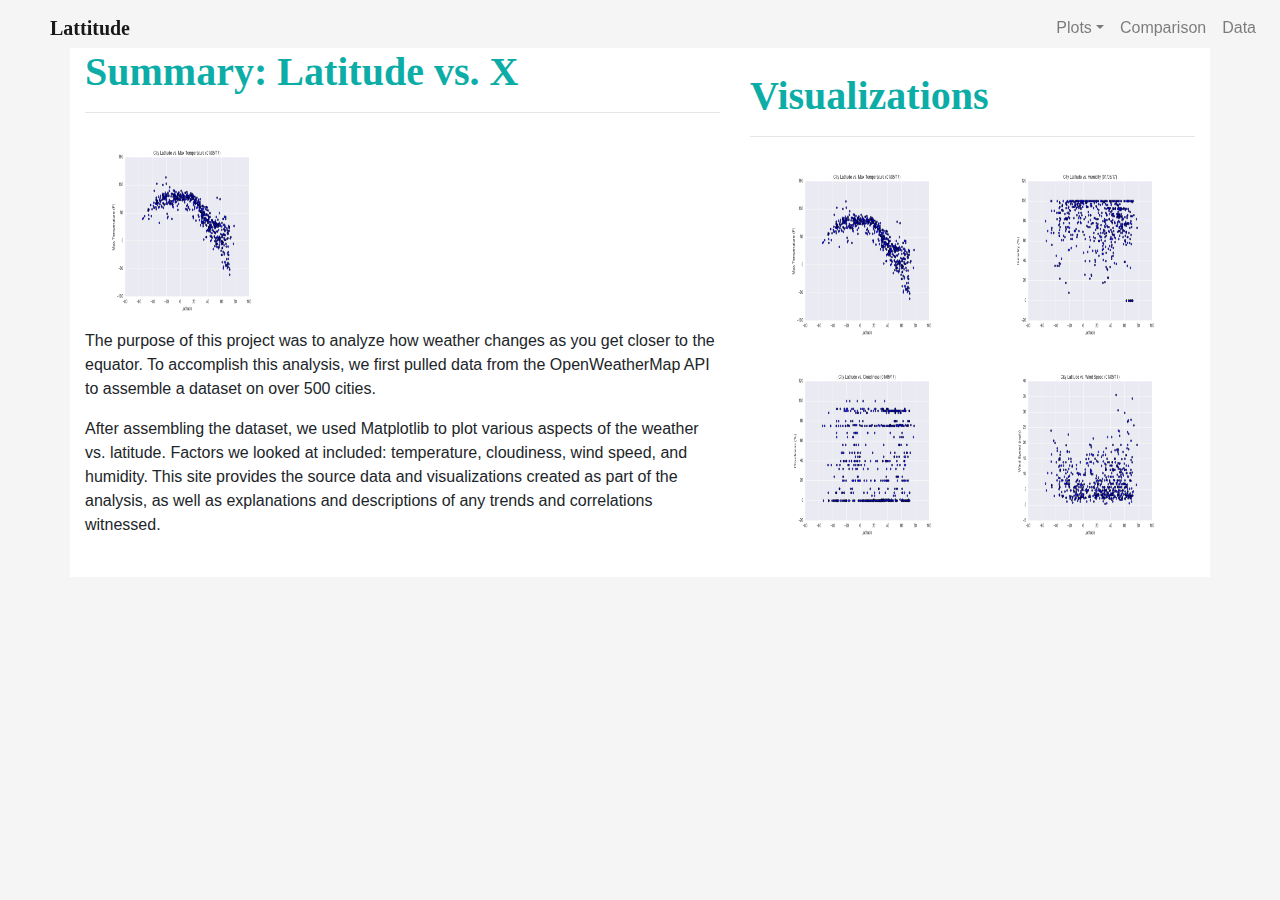
<file: index.html>
<!DOCTYPE html>
<html lang="en-us">
  <head>
​
    <meta charset="UTF-8">
    <meta name="viewport" content="width=device-width, initial-scale=1">
    <meta http-equiv="X-UA-Compatible" content="ie=edge">
​
    <title>Bootstrap Visualization Dashboard</title>
​
	<link rel="stylesheet" href="https://maxcdn.bootstrapcdn.com/bootstrap/4.0.0/css/bootstrap.min.css" integrity="sha384-Gn5384xqQ1aoWXA+058RXPxPg6fy4IWvTNh0E263XmFcJlSAwiGgFAW/dAiS6JXm" crossorigin="anonymous">
    
	<link rel="stylesheet" type="text/css" href="style.css">
​
  </head>
​
  <body>
	<div class="navigation">
	  <nav class="navbar fixed-top navbar-expand-lg navbar-light">
        <a class="navbar-brand" href="index.html">Lattitude</a>
        <button class="navbar-toggler border" type="button" data-toggle="collapse" data-target="#navbarNavDropdown" aria-controls="navbarNavDropdown" aria-expanded="false" aria-label="Toggle navigation">
          <span class="navbar-toggler-icon"></span>
        </button>

        <div class="collapse navbar-collapse" id="navbarNavDropdown">
          <ul class="navbar-nav ml-auto">
            <li class="nav-item dropdown">
              <a href="#" class="nav-link dropdown-toggle" data-toggle="dropdown" id="navbarDropdownMenuLink" role="button" aria-haspopup="true" aria-expanded="false">Plots</a>
              <div class="dropdown-menu" aria-labelledby="navbarDropdownMenuLink">
                <a class="dropdown-item" href="temp.html">Max Temperature</a>
                <a class="dropdown-item" href="humidity.html">Humidity</a>
                <a class="dropdown-item" href="cloudiness.html">Cloudiness</a>
                <a class="dropdown-item" href="wind.html">Wind Speed</a>
              </div>
            </li>
            <li class="nav-item">
			  <a class="nav-link" href="comparison.html">Comparison</a>
			</li>
            <li class="nav-item">
			  <a class="nav-link" href="data.html">Data</a>
			</li>
          </ul>
        </div>
      </nav>
	</div>
​
    <div class="container">
      <section class="row">
        <div class="col-lg-7 col-md-12">
          <div class="description-content">
            <h1 class="description-header">Summary: Latitude vs. X</h1>
            <hr>
            <img src="Resources/assets/images/Fig1.png" alt="Latitude vs. Temperature" width="200px", height="200px" class="description-image">
            <p>The purpose of this project was to analyze how weather changes as you get closer to the equator. To accomplish this analysis, we first pulled data from the OpenWeatherMap API to assemble a dataset on over 500 cities.</p>
            <p>After assembling the dataset, we used Matplotlib to plot various aspects of the weather vs. latitude. Factors we looked at included: temperature, cloudiness, wind speed, and humidity. This site provides the source data and visualizations created as part of the analysis, as well as explanations and descriptions of any trends and correlations witnessed.</p>
          </div>
        </div>
        <div class="col-lg-5 col-md-12">
​

          <section id="imageNav-area">
            <div class="imageNav-content">
              <h1 class="imageNav-header">Visualizations</h1>
              <hr />
              <div class="container">
			    <div class="row">
				  <div class="col-6">
                    <a href="temp.html">
				      <img src="Resources/assets/images/Fig1.png" alt="Latitude vs. Temperature" width="200px", height="200px", title="Latitude vs. Temperature" class="imageNav-photo">
				    </a>
				  </div>
				  <div class="col-6">
                    <a href="humidity.html">
				      <img src="Resources/assets/images/Fig2.png" alt="Latitude vs. Humidity" width="200px", height="200px", title="Latitude vs. Humidity" class="imageNav-photo">
			        </a>
                    </div>
				  <div class="col-6">
                    <a href="cloudiness.html">
				      <img src="Resources/assets/images/Fig3.png" alt="Latitude vs. Cloudiness" width="200px", height="200px", title="Latitude vs. Cloudiness", class="imageNav-photo">
				    </a>
				  </div>
				  <div class="col-6">
                    <a href="wind.html">
				      <img src="Resources/assets/images/Fig4.png" alt="Latitude vs. Wind Speed" width="200px", height="200px", title="Latitude vs. Wind Speed", class="imageNav-photo">
				    </a>
				  </div>
                </div>
			  </div>
            </div>
          </section>

​
        </div>
      </section>
    </div>


    <script src="https://code.jquery.com/jquery-3.2.1.slim.min.js" integrity="sha384-KJ3o2DKtIkvYIK3UENzmM7KCkRr/rE9/Qpg6aAZGJwFDMVNA/GpGFF93hXpG5KkN" crossorigin="anonymous"></script>
    <script src="https://cdnjs.cloudflare.com/ajax/libs/popper.js/1.12.9/umd/popper.min.js" integrity="sha384-ApNbgh9B+Y1QKtv3Rn7W3mgPxhU9K/ScQsAP7hUibX39j7fakFPskvXusvfa0b4Q" crossorigin="anonymous"></script>
    <script src="https://maxcdn.bootstrapcdn.com/bootstrap/4.0.0/js/bootstrap.min.js" integrity="sha384-JZR6Spejh4U02d8jOt6vLEHfe/JQGiRRSQQxSfFWpi1MquVdAyjUar5+76PVCmYl" crossorigin="anonymous"></script>
  </body>
​
</html>
</file>
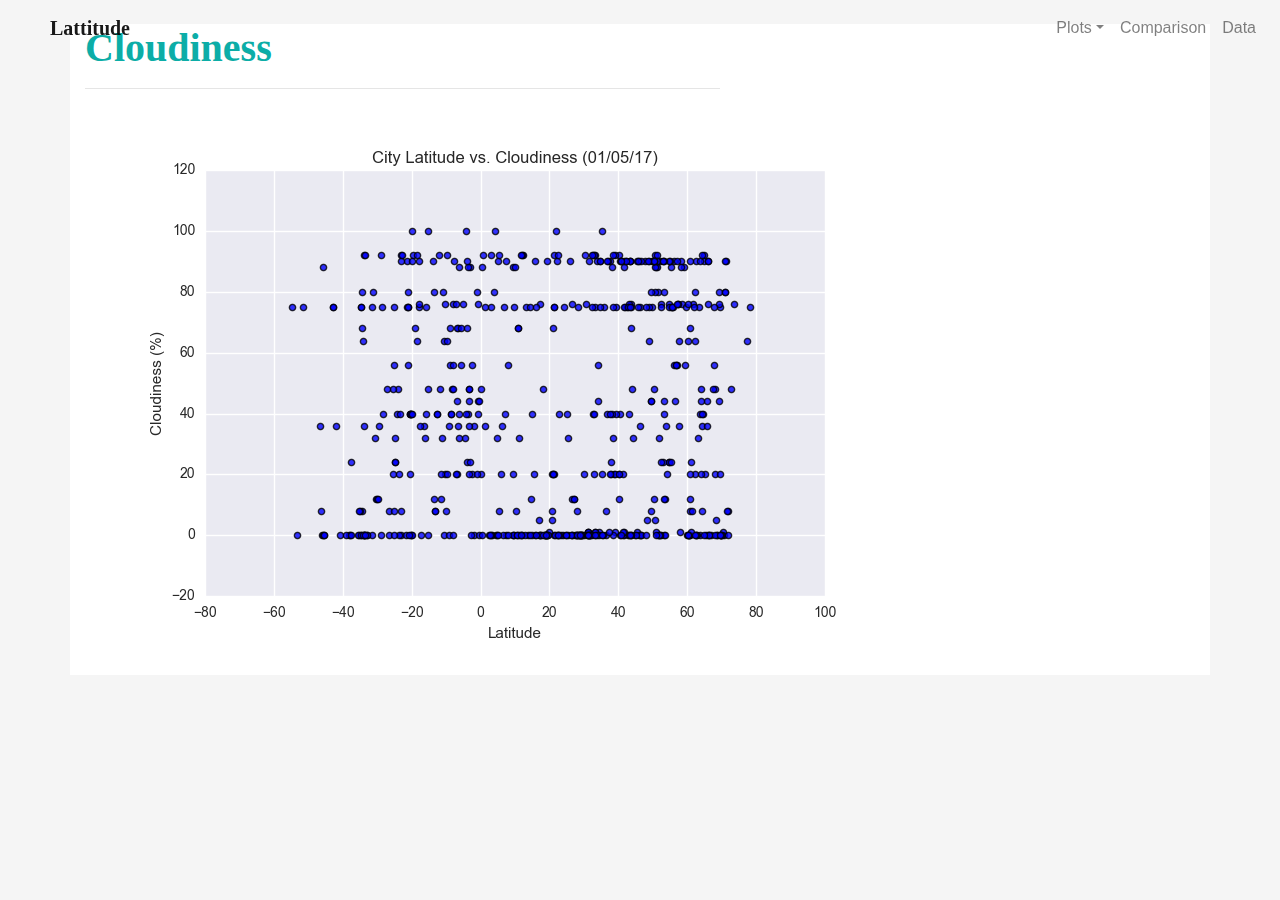
<file: cloudiness.html>
<!DOCTYPE html>
<html lang="en-us">
  <head>
​
    <meta charset="UTF-8">
    <meta name="viewport" content="width=device-width, initial-scale=1">
    <meta http-equiv="X-UA-Compatible" content="ie=edge">
​
    <title>Bootstrap Visualization Dashboard</title>
​
	<link rel="stylesheet" href="https://maxcdn.bootstrapcdn.com/bootstrap/4.0.0/css/bootstrap.min.css" integrity="sha384-Gn5384xqQ1aoWXA+058RXPxPg6fy4IWvTNh0E263XmFcJlSAwiGgFAW/dAiS6JXm" crossorigin="anonymous">
    
	<link rel="stylesheet" type="text/css" href="style.css">
​
  </head>
​
  <body>

	<div class="navigation">
	  <nav class="navbar fixed-top navbar-expand-lg navbar-light">
        <a class="navbar-brand" href="index.html">Lattitude</a>
        <button class="navbar-toggler border" type="button" data-toggle="collapse" data-target="#navbarNavDropdown" aria-controls="navbarNavDropdown" aria-expanded="false" aria-label="Toggle navigation">
          <span class="navbar-toggler-icon"></span>
        </button>

        <div class="collapse navbar-collapse" id="navbarNavDropdown">
          <ul class="navbar-nav ml-auto">
            <li class="nav-item dropdown">
              <a href="#" class="nav-link dropdown-toggle" data-toggle="dropdown" id="navbarDropdownMenuLink" role="button" aria-haspopup="true" aria-expanded="false">Plots</a>
              <div class="dropdown-menu" aria-labelledby="navbarDropdownMenuLink">
                <a class="dropdown-item" href="temp.html">Temperature</a>
                <a class="dropdown-item" href="humidity.html">Humidity</a>
                <a class="dropdown-item" href="cloudiness.html">Cloudiness</a>
                <a class="dropdown-item" href="wind.html">Wind Speed</a>
              </div>
            </li>
            <li class="nav-item">
			  <a class="nav-link" href="comparison.html">Comparison</a>
			</li>
            <li class="nav-item">
			  <a class="nav-link" href="data.html">Data</a>
			</li>
          </ul>
        </div>
      </nav>
	</div>

    <div class="container">
      <section class="row">
        <div class="col-lg-7 col-md-12">
          <div class="description-content">
            <h1 class="description-header">Cloudiness</h1>
            <hr>
            <img src="Resources/assets/images/Fig3.png" alt="Latitude vs. Cloudiness">
          </div>
        </div>
        <div class="col-lg-5 col-md-12">
​
​
        </div>
      </section>
    </div>

    <script src="https://code.jquery.com/jquery-3.2.1.slim.min.js" integrity="sha384-KJ3o2DKtIkvYIK3UENzmM7KCkRr/rE9/Qpg6aAZGJwFDMVNA/GpGFF93hXpG5KkN" crossorigin="anonymous"></script>
    <script src="https://cdnjs.cloudflare.com/ajax/libs/popper.js/1.12.9/umd/popper.min.js" integrity="sha384-ApNbgh9B+Y1QKtv3Rn7W3mgPxhU9K/ScQsAP7hUibX39j7fakFPskvXusvfa0b4Q" crossorigin="anonymous"></script>
    <script src="https://maxcdn.bootstrapcdn.com/bootstrap/4.0.0/js/bootstrap.min.js" integrity="sha384-JZR6Spejh4U02d8jOt6vLEHfe/JQGiRRSQQxSfFWpi1MquVdAyjUar5+76PVCmYl" crossorigin="anonymous"></script>
  </body>
​
</html>
</file>
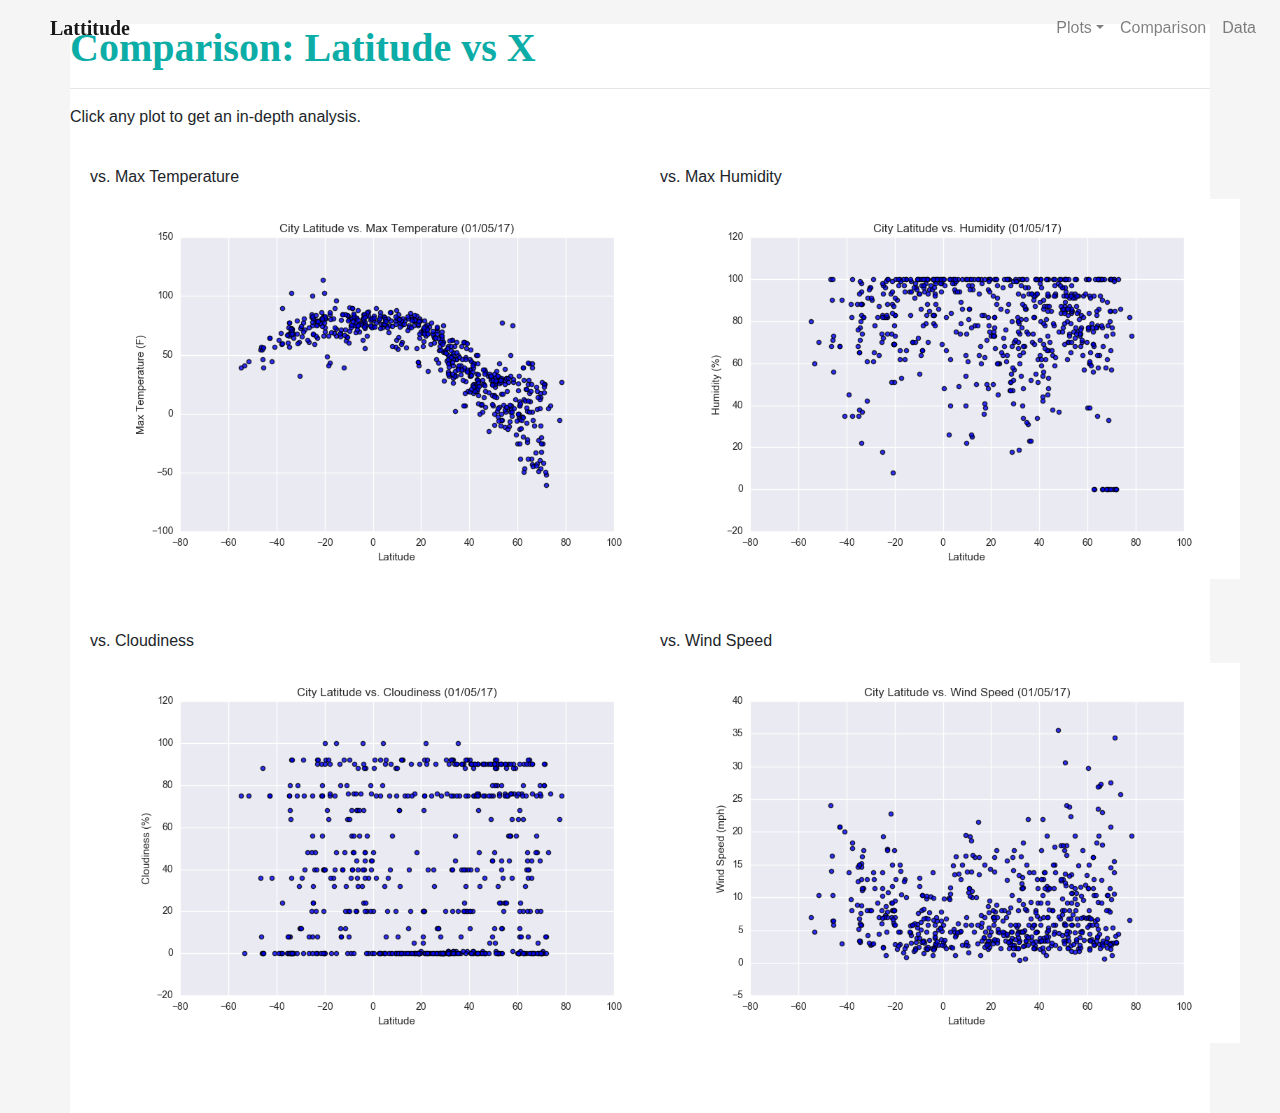
<file: comparison.html>
<!DOCTYPE html>
<html lang="en-us">
  <head>
​
    <meta charset="UTF-8">
    <meta name="viewport" content="width=device-width, initial-scale=1">
    <meta http-equiv="X-UA-Compatible" content="ie=edge">
​
    <title>Bootstrap Visualization Dashboard</title>
​
	<link rel="stylesheet" href="https://maxcdn.bootstrapcdn.com/bootstrap/4.0.0/css/bootstrap.min.css" integrity="sha384-Gn5384xqQ1aoWXA+058RXPxPg6fy4IWvTNh0E263XmFcJlSAwiGgFAW/dAiS6JXm" crossorigin="anonymous">
    
	<link rel="stylesheet" type="text/css" href="style.css">
​
  </head>
​
  <body>

	<div class="navigation">
	  <nav class="navbar fixed-top navbar-expand-lg navbar-light">
        <a class="navbar-brand" href="index.html">Lattitude</a>
        <button class="navbar-toggler border" type="button" data-toggle="collapse" data-target="#navbarNavDropdown" aria-controls="navbarNavDropdown" aria-expanded="false" aria-label="Toggle navigation">
          <span class="navbar-toggler-icon"></span>
        </button>
​
        <div class="collapse navbar-collapse" id="navbarNavDropdown">
          <ul class="navbar-nav ml-auto">
            <li class="nav-item dropdown">
              <a href="#" class="nav-link dropdown-toggle" data-toggle="dropdown" id="navbarDropdownMenuLink" role="button" aria-haspopup="true" aria-expanded="false">Plots</a>
              <div class="dropdown-menu" aria-labelledby="navbarDropdownMenuLink">
                <a class="dropdown-item" href="temp.html">Max Temperature</a>
                <a class="dropdown-item" href="humidity.html">Humidity</a>
                <a class="dropdown-item" href="cloudiness.html">Cloudiness</a>
                <a class="dropdown-item" href="wind.html">Wind Speed</a>
              </div>
            </li>
            <li class="nav-item">
			  <a class="nav-link" href="comparison.html">Comparison</a>
			</li>
            <li class="nav-item">
			  <a class="nav-link" href="data.html">Data</a>
			</li>
          </ul>
        </div>
      </nav>
	</div>

    <div class="container">
      <section class="row">
        <div>
          <div class="description-content">
            <h1 class="description-header">Comparison: Latitude vs X</h1>
            <hr>
			<p>Click any plot to get an in-depth analysis.</p>
            <div class="container" style="padding-bottom: 40px;">
			  <div class="row">
				<div class="col-lg-6" style="padding: 20px;">
				  <div class="imageNav-header">vs. Max Temperature</div>
                  <a href="temp.html">
				    <img src="Resources/assets/images/Fig1.png" alt="Latitude vs. Max Temperature" width="600px", height="400px", title="Latitude vs. Max Temperature" class="imageNav-photo">
				  </a>
				</div>
				<div class="col-lg-6" style="padding: 20px;">
				  <div class="imageNav-header">vs. Max Humidity</div>
                  <a href="humidity.html">
				    <img src="Resources/assets/images/Fig2.png" alt="Latitude vs. Humidity" width="600px", height="400px", title="Latitude vs. Humidity" class="imageNav-photo">
			      </a>
				</div>
				<div class="col-lg-6" style="padding: 20px;">
				  <div class="imageNav-header">vs. Cloudiness</div>
                  <a href="cloudiness.html">
				    <img src="Resources/assets/images/Fig3.png" alt="Latitude vs. Cloudiness" width="600px", height="400px", title="Latitude vs. Cloudiness", class="imageNav-photo">
				  </a>
				</div>
				<div class="col-lg-6" style="padding: 20px;">
				  <div class="imageNav-header">vs. Wind Speed</div>
                  <a href="wind.html">
				    <img src="Resources/assets/images/Fig4.png" alt="Latitude vs. Wind Speed" width="600px", height="400px", title="Latitude vs. Wind Speed", class="imageNav-photo">
				  </a>
				</div>
              </div>
			</div>
          </div>

        </div>
      </section>
    </div>

    <script src="https://code.jquery.com/jquery-3.2.1.slim.min.js" integrity="sha384-KJ3o2DKtIkvYIK3UENzmM7KCkRr/rE9/Qpg6aAZGJwFDMVNA/GpGFF93hXpG5KkN" crossorigin="anonymous"></script>
    <script src="https://cdnjs.cloudflare.com/ajax/libs/popper.js/1.12.9/umd/popper.min.js" integrity="sha384-ApNbgh9B+Y1QKtv3Rn7W3mgPxhU9K/ScQsAP7hUibX39j7fakFPskvXusvfa0b4Q" crossorigin="anonymous"></script>
    <script src="https://maxcdn.bootstrapcdn.com/bootstrap/4.0.0/js/bootstrap.min.js" integrity="sha384-JZR6Spejh4U02d8jOt6vLEHfe/JQGiRRSQQxSfFWpi1MquVdAyjUar5+76PVCmYl" crossorigin="anonymous"></script>
  </body>

</html>
</file>
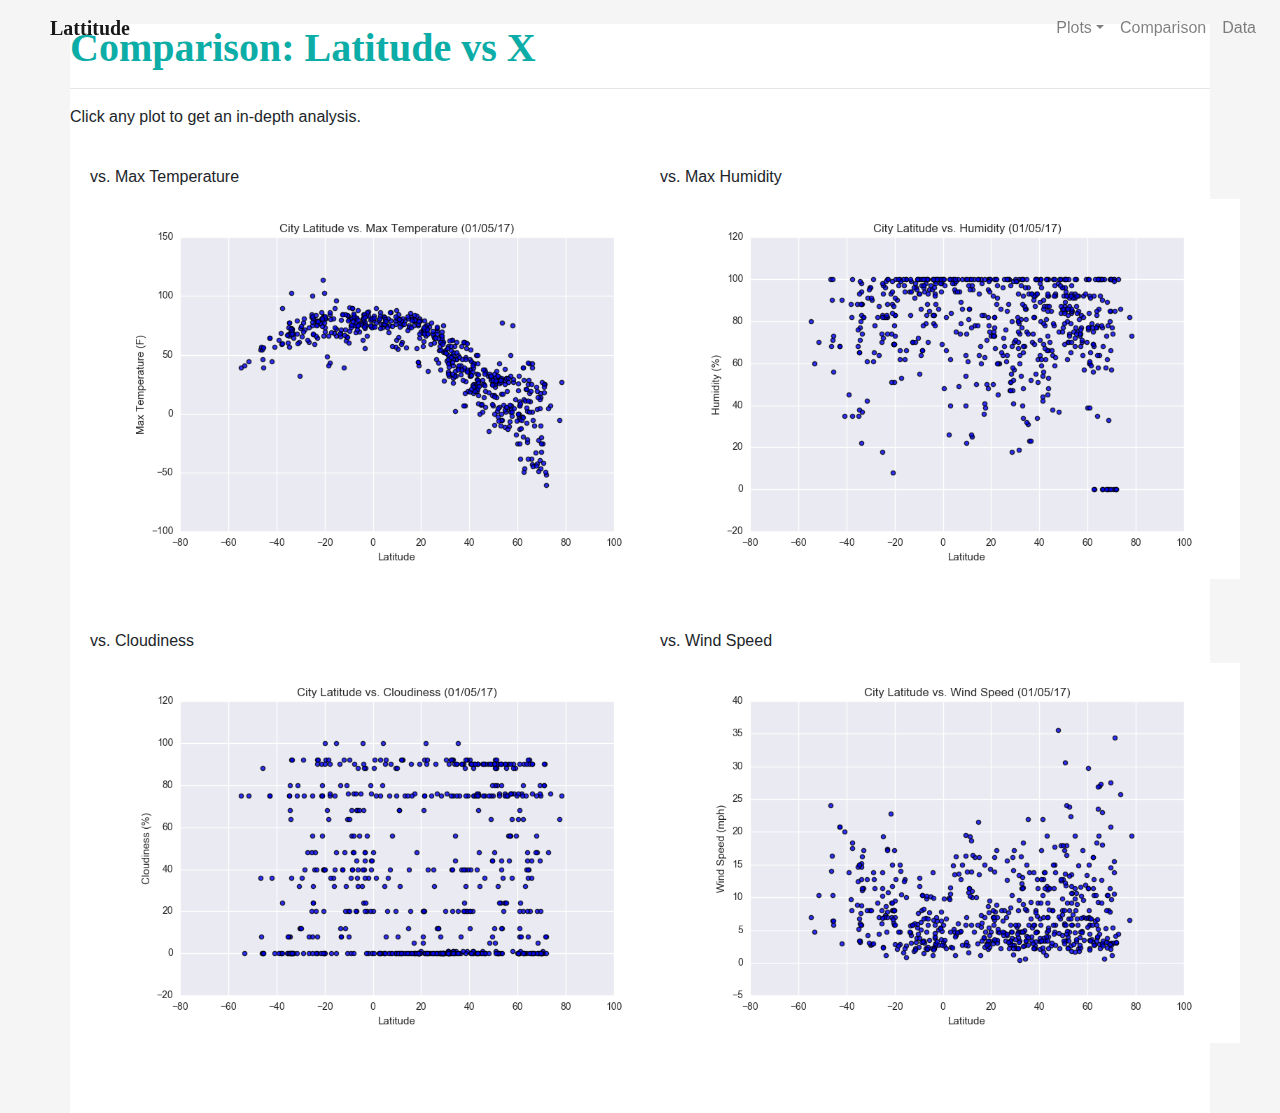
<file: data.html>
<!DOCTYPE html>
<html lang="en-us">
  <head>
​
    <meta charset="UTF-8">
    <meta name="viewport" content="width=device-width, initial-scale=1">
    <meta http-equiv="X-UA-Compatible" content="ie=edge">
​
    <title>Bootstrap Visualization Dashboard</title>
​
	<link rel="stylesheet" href="https://maxcdn.bootstrapcdn.com/bootstrap/4.0.0/css/bootstrap.min.css" integrity="sha384-Gn5384xqQ1aoWXA+058RXPxPg6fy4IWvTNh0E263XmFcJlSAwiGgFAW/dAiS6JXm" crossorigin="anonymous">
    
	<link rel="stylesheet" type="text/css" href="style.css">
​
  </head>
​
  <body>

	<div class="navigation">
	  <nav class="navbar fixed-top navbar-expand-lg navbar-light">
        <a class="navbar-brand" href="index.html">Lattitude</a>
        <button class="navbar-toggler border" type="button" data-toggle="collapse" data-target="#navbarNavDropdown" aria-controls="navbarNavDropdown" aria-expanded="false" aria-label="Toggle navigation">
          <span class="navbar-toggler-icon"></span>
        </button>
​

        <div class="collapse navbar-collapse" id="navbarNavDropdown">
          <ul class="navbar-nav ml-auto">
            <li class="nav-item dropdown">
              <a href="#" class="nav-link dropdown-toggle" data-toggle="dropdown" id="navbarDropdownMenuLink" role="button" aria-haspopup="true" aria-expanded="false">Plots</a>
              <div class="dropdown-menu" aria-labelledby="navbarDropdownMenuLink">
                <a class="dropdown-item" href="temp.html">Max Temperature</a>
                <a class="dropdown-item" href="humidity.html">Humidity</a>
                <a class="dropdown-item" href="cloudiness.html">Cloudiness</a>
                <a class="dropdown-item" href="wind.html">Wind Speed</a>
              </div>
            </li>
            <li class="nav-item">
			  <a class="nav-link" href="comparison.html">Comparison</a>
			</li>
            <li class="nav-item">
			  <a class="nav-link" href="data.html">Data</a>
			</li>
          </ul>
        </div>
      </nav>
	</div>

    <div class="container">
      <section class="row">
        <div>
          <div class="description-content">
            <h1 class="description-header">Comparison: Latitude vs X</h1>
            <hr>
			<p>Click any plot to get an in-depth analysis.</p>
            <div class="container" style="padding-bottom: 40px;">
			  <div class="row">
				<div class="col-lg-6" style="padding: 20px;">
				  <div class="imageNav-header">vs. Max Temperature</div>
                  <a href="temp.html">
				    <img src="Resources/assets/images/Fig1.png" alt="Latitude vs. Max Temperature" width="600px", height="400px", title="Latitude vs. Max Temperature" class="imageNav-photo">
				  </a>
				</div>
				<div class="col-lg-6" style="padding: 20px;">
				  <div class="imageNav-header">vs. Max Humidity</div>
                  <a href="humidity.html">
				    <img src="Resources/assets/images/Fig2.png" alt="Latitude vs. Humidity" width="600px", height="400px", title="Latitude vs. Humidity" class="imageNav-photo">
			      </a>
				</div>
				<div class="col-lg-6" style="padding: 20px;">
				  <div class="imageNav-header">vs. Cloudiness</div>
                  <a href="cloudiness.html">
				    <img src="Resources/assets/images/Fig3.png" alt="Latitude vs. Cloudiness" width="600px", height="400px", title="Latitude vs. Cloudiness", class="imageNav-photo">
				  </a>
				</div>
				<div class="col-lg-6" style="padding: 20px;">
				  <div class="imageNav-header">vs. Wind Speed</div>
                  <a href="wind.html">
				    <img src="Resources/assets/images/Fig4.png" alt="Latitude vs. Wind Speed" width="600px", height="400px", title="Latitude vs. Wind Speed", class="imageNav-photo">
				  </a>
				</div>
              </div>
			</div>
          </div>

        </div>
      </section>
    </div>

    <script src="https://code.jquery.com/jquery-3.2.1.slim.min.js" integrity="sha384-KJ3o2DKtIkvYIK3UENzmM7KCkRr/rE9/Qpg6aAZGJwFDMVNA/GpGFF93hXpG5KkN" crossorigin="anonymous"></script>
    <script src="https://cdnjs.cloudflare.com/ajax/libs/popper.js/1.12.9/umd/popper.min.js" integrity="sha384-ApNbgh9B+Y1QKtv3Rn7W3mgPxhU9K/ScQsAP7hUibX39j7fakFPskvXusvfa0b4Q" crossorigin="anonymous"></script>
    <script src="https://maxcdn.bootstrapcdn.com/bootstrap/4.0.0/js/bootstrap.min.js" integrity="sha384-JZR6Spejh4U02d8jOt6vLEHfe/JQGiRRSQQxSfFWpi1MquVdAyjUar5+76PVCmYl" crossorigin="anonymous"></script>
  </body>

</html>
</file>
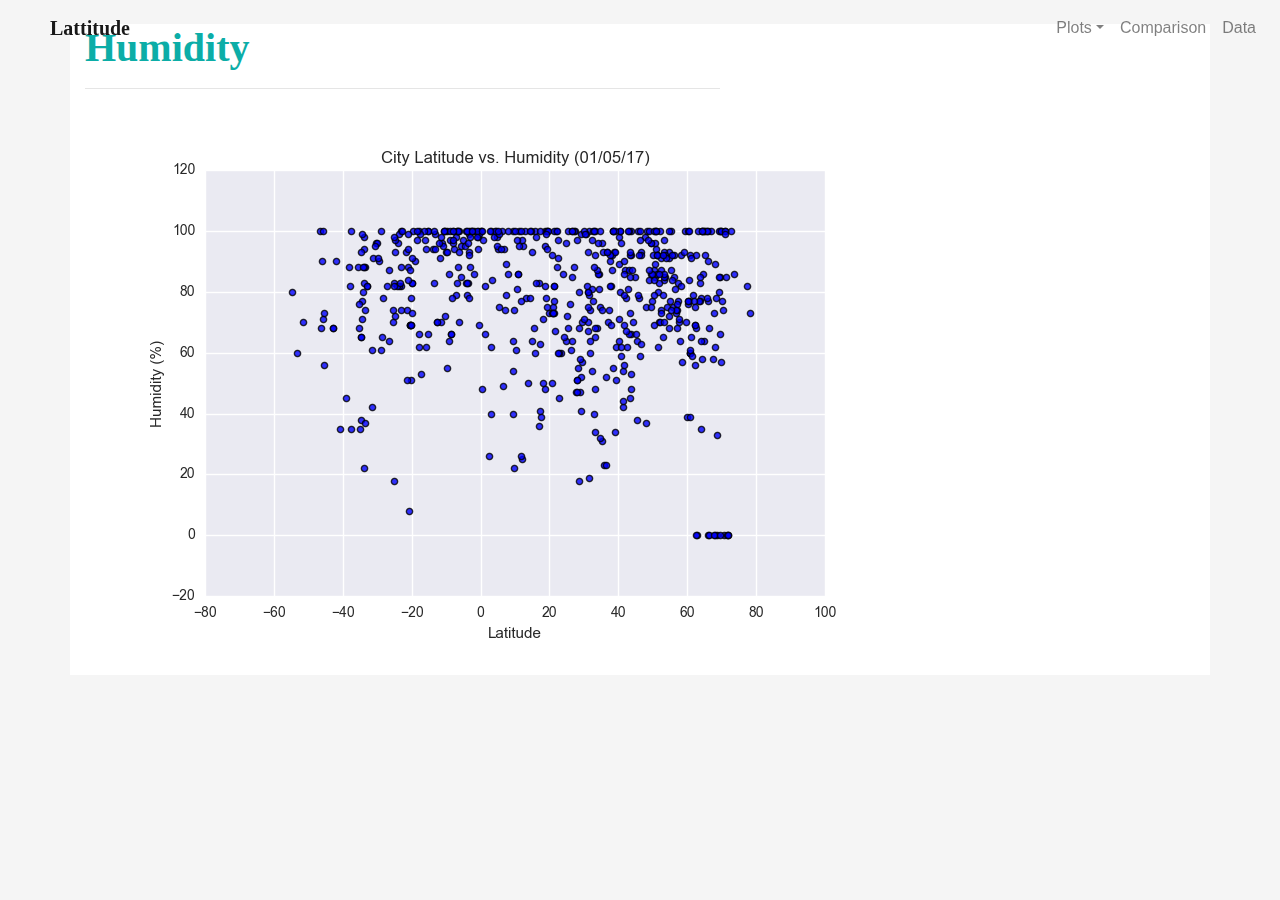
<file: humidity.html>
<!DOCTYPE html>
<html lang="en-us">
  <head>
​
    <meta charset="UTF-8">
    <meta name="viewport" content="width=device-width, initial-scale=1">
    <meta http-equiv="X-UA-Compatible" content="ie=edge">
​
    <title>Bootstrap Visualization Dashboard</title>
​
	<link rel="stylesheet" href="https://maxcdn.bootstrapcdn.com/bootstrap/4.0.0/css/bootstrap.min.css" integrity="sha384-Gn5384xqQ1aoWXA+058RXPxPg6fy4IWvTNh0E263XmFcJlSAwiGgFAW/dAiS6JXm" crossorigin="anonymous">
    
	<link rel="stylesheet" type="text/css" href="style.css">
​
  </head>

  <body>
	<div class="navigation">
	  <nav class="navbar fixed-top navbar-expand-lg navbar-light">
        <a class="navbar-brand" href="index.html">Lattitude</a>
        <button class="navbar-toggler border" type="button" data-toggle="collapse" data-target="#navbarNavDropdown" aria-controls="navbarNavDropdown" aria-expanded="false" aria-label="Toggle navigation">
          <span class="navbar-toggler-icon"></span>
        </button>
​
        <div class="collapse navbar-collapse" id="navbarNavDropdown">
          <ul class="navbar-nav ml-auto">
            <li class="nav-item dropdown">
              <a href="#" class="nav-link dropdown-toggle" data-toggle="dropdown" id="navbarDropdownMenuLink" role="button" aria-haspopup="true" aria-expanded="false">Plots</a>
              <div class="dropdown-menu" aria-labelledby="navbarDropdownMenuLink">
                <a class="dropdown-item" href="temp.html">Temperature</a>
                <a class="dropdown-item" href="humidity.html">Humidity</a>
                <a class="dropdown-item" href="cloudiness.html">Cloudiness</a>
                <a class="dropdown-item" href="wind.html">Wind Speed</a>
              </div>
            </li>
            <li class="nav-item">
			  <a class="nav-link" href="comparison.html">Comparison</a>
			</li>
            <li class="nav-item">
			  <a class="nav-link" href="data.html">Data</a>
			</li>
          </ul>
        </div>
      </nav>
	</div>


    <div class="container">
      <section class="row">
        <div class="col-lg-7 col-md-12">
          <div class="description-content">
            <h1 class="description-header">Humidity</h1>
            <hr>
            <img src="Resources/assets/images/Fig2.png" alt="Latitude vs. Humidity">
          </div>
        </div>
        <div class="col-lg-5 col-md-12">

​
        </div>
      </section>
    </div>

    <script src="https://code.jquery.com/jquery-3.2.1.slim.min.js" integrity="sha384-KJ3o2DKtIkvYIK3UENzmM7KCkRr/rE9/Qpg6aAZGJwFDMVNA/GpGFF93hXpG5KkN" crossorigin="anonymous"></script>
    <script src="https://cdnjs.cloudflare.com/ajax/libs/popper.js/1.12.9/umd/popper.min.js" integrity="sha384-ApNbgh9B+Y1QKtv3Rn7W3mgPxhU9K/ScQsAP7hUibX39j7fakFPskvXusvfa0b4Q" crossorigin="anonymous"></script>
    <script src="https://maxcdn.bootstrapcdn.com/bootstrap/4.0.0/js/bootstrap.min.js" integrity="sha384-JZR6Spejh4U02d8jOt6vLEHfe/JQGiRRSQQxSfFWpi1MquVdAyjUar5+76PVCmYl" crossorigin="anonymous"></script>
  </body>
​
</html>
</file>
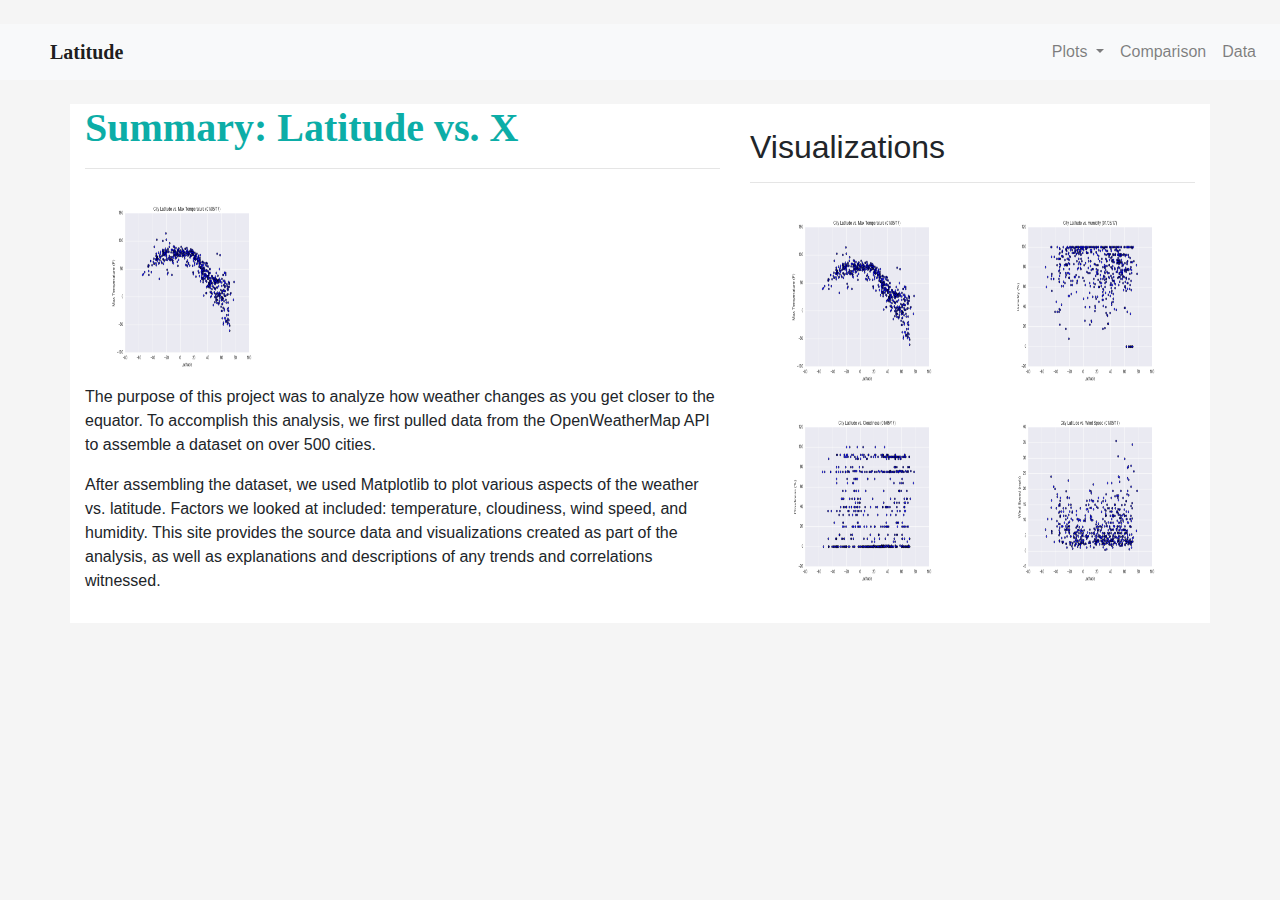
<file: index copy.html>
<!DOCTYPE html>
<html lang="en-us">
  <head>
​
    <meta charset="UTF-8">
    <meta name="viewport" content="width=device-width, initial-scale=1">
    <meta http-equiv="X-UA-Compatible" content="ie=edge">
​
    <title>Bootstrap Visualization Dashboard</title>
​
	<link rel="stylesheet" href="https://maxcdn.bootstrapcdn.com/bootstrap/4.0.0/css/bootstrap.min.css" integrity="sha384-Gn5384xqQ1aoWXA+058RXPxPg6fy4IWvTNh0E263XmFcJlSAwiGgFAW/dAiS6JXm" crossorigin="anonymous">
    
	<link rel="stylesheet" type="text/css" href="style.css">
​
  </head>
​
  <body>
    <div class="navigation">
      <nav class="navbar navbar-expand-lg navbar-light bg-light">
          <a class="navbar-brand" href="index.html">Latitude</a>
          <button class="navbar-toggler" type="button" data-toggle="collapse" data-target="#navbarNavDropdown" aria-controls="navbarNavDropdown" aria-expanded="false" aria-label="Toggle navigation">
              <span class="navbar-toggler-icon"></span>
          </button>
          <div class="collapse navbar-collapse" id="navbarNavDropdown">
              <ul class="navbar-nav ml-auto">
                  <li class="nav-item dropdown">
                      <a class="nav-link dropdown-toggle" href="#" id="navbarDropdownMenuLink" role="button" data-toggle="dropdown" aria-haspopup="true" aria-expanded="false">
                          Plots
                      </a>
                      <div class="dropdown-menu" aria-labelledby="navbarDropdownMenuLink">
                          <a class="dropdown-item" href="temp.html">Max Temperature</a>
                          <a class="dropdown-item" href="humidity.html">Humidity</a>
                          <a class="dropdown-item" href="cloudiness.html">Cloudiness</a>
                          <a class="dropdown-item" href="wind_speed.html">Wind Speed</a>
                      </div>
                  </li>
                  <li class="nav-item">
                      <a class="nav-link" href="comparison.html">Comparison</a>
                  </li>
                  <li class="nav-item">
                      <a class="nav-link" href="data.html">Data</a>
                  </li>
              </ul>
          </div>
      </nav>
  </div>
​
    <div class="container">
      <section class="row">
        <div class="col-lg-7 col-md-12">
          <div class="description-content">
            <h1 class="description-header">Summary: Latitude vs. X</h1>
            <hr>
            <img src="Resources/assets/images/Fig1.png" alt="Latitude vs. Temperature" width="200px", height="200px" class="description-image">
            <p>The purpose of this project was to analyze how weather changes as you get closer to the equator. To accomplish this analysis, we first pulled data from the OpenWeatherMap API to assemble a dataset on over 500 cities.</p>
            <p>After assembling the dataset, we used Matplotlib to plot various aspects of the weather vs. latitude. Factors we looked at included: temperature, cloudiness, wind speed, and humidity. This site provides the source data and visualizations created as part of the analysis, as well as explanations and descriptions of any trends and correlations witnessed.</p>
          </div>
        </div>
        <div class="col-lg-5 col-md-12">
​

          <section id="imageNav-area">
            <div class="imageNav-content">
              <h2 class="imageNav-header">Visualizations</h2>
              <hr />
              <div class="container">
			    <div class="row">
				  <div class="col-6">
                    <a href="temp.html">
				      <img src="Resources/assets/images/Fig1.png" alt="Latitude vs. Temperature" width="200px", height="200px", title="Latitude vs. Temperature" class="imageNav-photo">
				    </a>
				  </div>
				  <div class="col-6">
                    <a href="humidity.html">
				      <img src="Resources/assets/images/Fig2.png" alt="Latitude vs. Humidity" width="200px", height="200px", title="Latitude vs. Humidity" class="imageNav-photo">
			        </a>
                    </div>
				  <div class="col-6">
                    <a href="cloudiness.html">
				      <img src="Resources/assets/images/Fig3.png" alt="Latitude vs. Cloudiness" width="200px", height="200px", title="Latitude vs. Cloudiness", class="imageNav-photo">
				    </a>
				  </div>
				  <div class="col-6">
                    <a href="wind.html">
				      <img src="Resources/assets/images/Fig4.png" alt="Latitude vs. Wind Speed" width="200px", height="200px", title="Latitude vs. Wind Speed", class="imageNav-photo">
				    </a>
				  </div>
                </div>
			  </div>
            </div>
          </section>

​
        </div>
      </section>
    </div>


    <script src="https://code.jquery.com/jquery-3.2.1.slim.min.js" integrity="sha384-KJ3o2DKtIkvYIK3UENzmM7KCkRr/rE9/Qpg6aAZGJwFDMVNA/GpGFF93hXpG5KkN" crossorigin="anonymous"></script>
    <script src="https://cdnjs.cloudflare.com/ajax/libs/popper.js/1.12.9/umd/popper.min.js" integrity="sha384-ApNbgh9B+Y1QKtv3Rn7W3mgPxhU9K/ScQsAP7hUibX39j7fakFPskvXusvfa0b4Q" crossorigin="anonymous"></script>
    <script src="https://maxcdn.bootstrapcdn.com/bootstrap/4.0.0/js/bootstrap.min.js" integrity="sha384-JZR6Spejh4U02d8jOt6vLEHfe/JQGiRRSQQxSfFWpi1MquVdAyjUar5+76PVCmYl" crossorigin="anonymous"></script>
  </body>
​
</html>
</file>
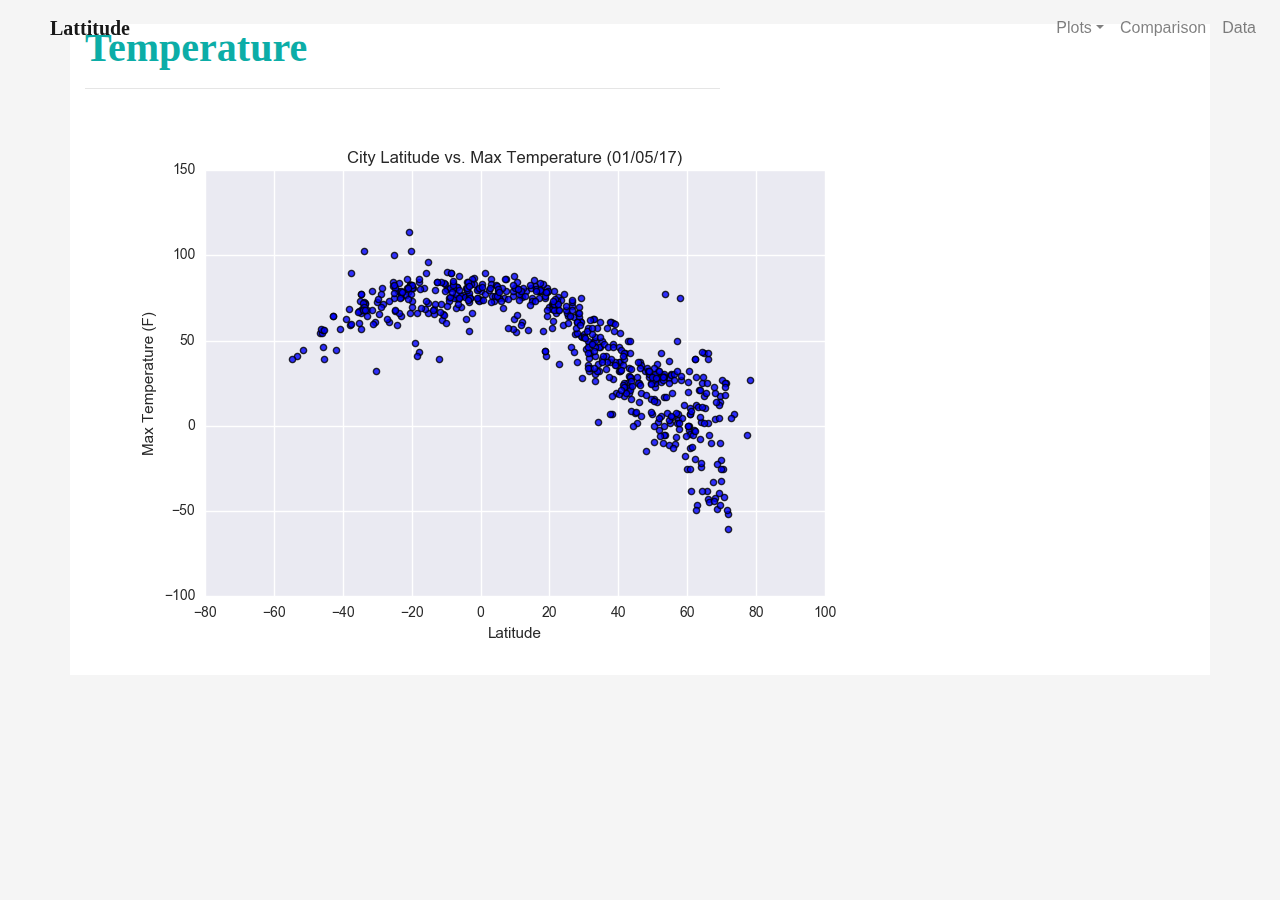
<file: temp.html>
<!DOCTYPE html>
<html lang="en-us">
  <head>
​
    <meta charset="UTF-8">
    <meta name="viewport" content="width=device-width, initial-scale=1">
    <meta http-equiv="X-UA-Compatible" content="ie=edge">
​
    <title>Bootstrap Visualization Dashboard</title>
​
	<link rel="stylesheet" href="https://maxcdn.bootstrapcdn.com/bootstrap/4.0.0/css/bootstrap.min.css" integrity="sha384-Gn5384xqQ1aoWXA+058RXPxPg6fy4IWvTNh0E263XmFcJlSAwiGgFAW/dAiS6JXm" crossorigin="anonymous">
    
	<link rel="stylesheet" type="text/css" href="style.css">
​
  </head>
​
  <body>
	<div class="navigation">
	  <nav class="navbar fixed-top navbar-expand-lg navbar-light">
        <a class="navbar-brand" href="index.html">Lattitude</a>
        <button class="navbar-toggler border" type="button" data-toggle="collapse" data-target="#navbarNavDropdown" aria-controls="navbarNavDropdown" aria-expanded="false" aria-label="Toggle navigation">
          <span class="navbar-toggler-icon"></span>
        </button>
​
        <div class="collapse navbar-collapse" id="navbarNavDropdown">
          <ul class="navbar-nav ml-auto">
            <li class="nav-item dropdown">
              <a href="#" class="nav-link dropdown-toggle" data-toggle="dropdown" id="navbarDropdownMenuLink" role="button" aria-haspopup="true" aria-expanded="false">Plots</a>
              <div class="dropdown-menu" aria-labelledby="navbarDropdownMenuLink">
                <a class="dropdown-item" href="temp.html">Max Temperature</a>
                <a class="dropdown-item" href="humidity.html">Humidity</a>
                <a class="dropdown-item" href="cloudiness.html">Cloudiness</a>
                <a class="dropdown-item" href="wind.html">Wind Speed</a>
              </div>
            </li>
            <li class="nav-item">
            <a class="nav-link" href="comparison.html">Comparison</a>
			</li>
            <li class="nav-item">
			  <a class="nav-link" href="data.html">Data</a>
			</li>
          </ul>
        </div>
      </nav>
	</div>

    <div class="container">
      <section class="row">
        <div class="col-lg-7 col-md-12">
          <div class="description-content">
            <h1 class="description-header">Temperature</h1>
            <hr>
            <img src="Resources/assets/images/Fig1.png" alt="Latitude vs. Max Temperature">
          </div>
        </div>
        <div class="col-lg-5 col-md-12">
​
     
        </div>
      </section>
    </div>

    <script src="https://code.jquery.com/jquery-3.2.1.slim.min.js" integrity="sha384-KJ3o2DKtIkvYIK3UENzmM7KCkRr/rE9/Qpg6aAZGJwFDMVNA/GpGFF93hXpG5KkN" crossorigin="anonymous"></script>
    <script src="https://cdnjs.cloudflare.com/ajax/libs/popper.js/1.12.9/umd/popper.min.js" integrity="sha384-ApNbgh9B+Y1QKtv3Rn7W3mgPxhU9K/ScQsAP7hUibX39j7fakFPskvXusvfa0b4Q" crossorigin="anonymous"></script>
    <script src="https://maxcdn.bootstrapcdn.com/bootstrap/4.0.0/js/bootstrap.min.js" integrity="sha384-JZR6Spejh4U02d8jOt6vLEHfe/JQGiRRSQQxSfFWpi1MquVdAyjUar5+76PVCmYl" crossorigin="anonymous"></script>
  </body>
​
</html>
</file>
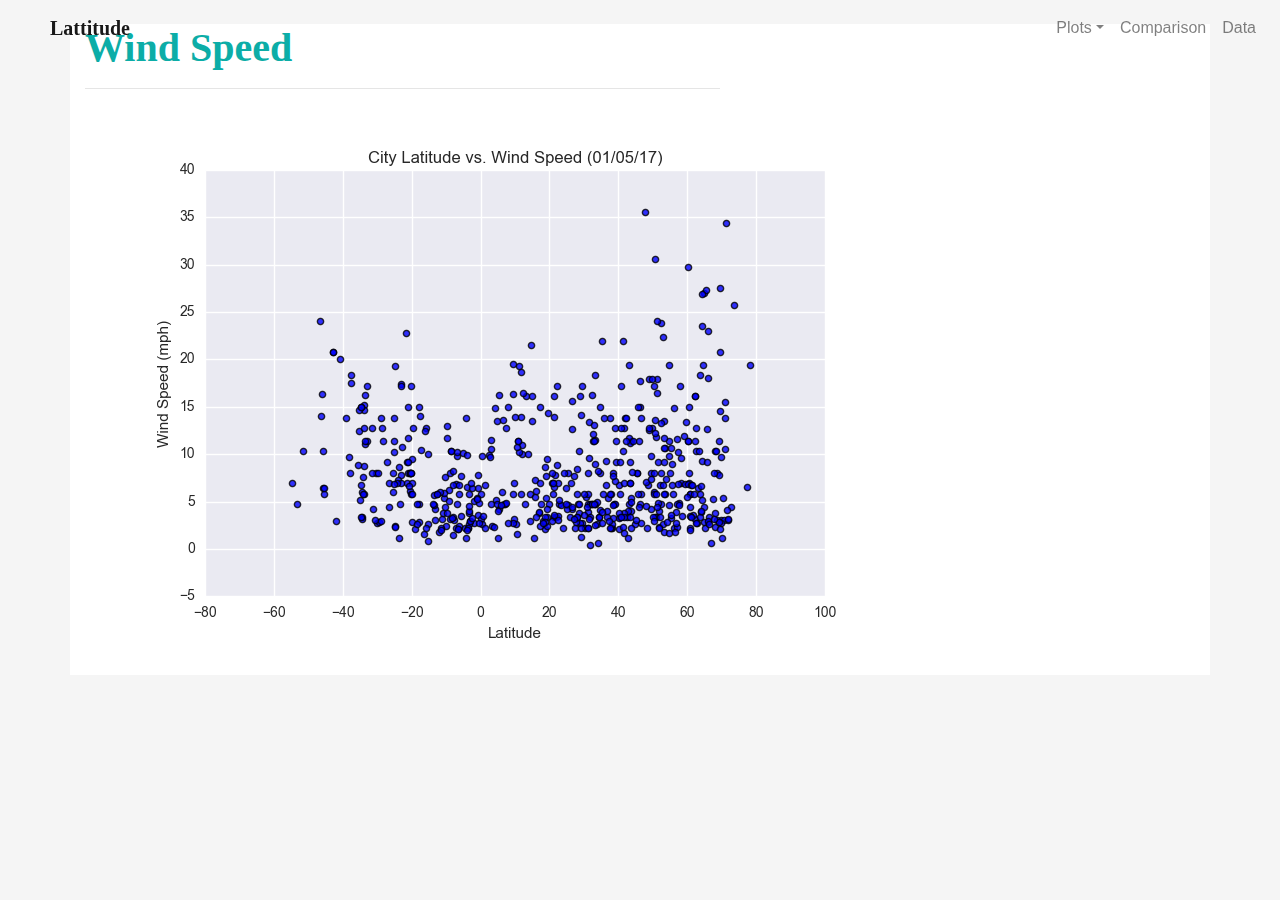
<file: wind.html>
<!DOCTYPE html>
<html lang="en-us">
  <head>
​
    <meta charset="UTF-8">
    <meta name="viewport" content="width=device-width, initial-scale=1">
    <meta http-equiv="X-UA-Compatible" content="ie=edge">
​
    <title>Bootstrap Visualization Dashboard</title>
​
	<link rel="stylesheet" href="https://maxcdn.bootstrapcdn.com/bootstrap/4.0.0/css/bootstrap.min.css" integrity="sha384-Gn5384xqQ1aoWXA+058RXPxPg6fy4IWvTNh0E263XmFcJlSAwiGgFAW/dAiS6JXm" crossorigin="anonymous">
    
	<link rel="stylesheet" type="text/css" href="style.css">
​
  </head>
​
  <body>
	<div class="navigation">
	  <nav class="navbar fixed-top navbar-expand-lg navbar-light">
        <a class="navbar-brand" href="index.html">Lattitude</a>
        <button class="navbar-toggler border" type="button" data-toggle="collapse" data-target="#navbarNavDropdown" aria-controls="navbarNavDropdown" aria-expanded="false" aria-label="Toggle navigation">
          <span class="navbar-toggler-icon"></span>
        </button>

        <div class="collapse navbar-collapse" id="navbarNavDropdown">
          <ul class="navbar-nav ml-auto">
            <li class="nav-item dropdown">
              <a href="#" class="nav-link dropdown-toggle" data-toggle="dropdown" id="navbarDropdownMenuLink" role="button" aria-haspopup="true" aria-expanded="false">Plots</a>
              <div class="dropdown-menu" aria-labelledby="navbarDropdownMenuLink">
                <a class="dropdown-item" href="temp.html">Temperature</a>
                <a class="dropdown-item" href="humidity.html">Humidity</a>
                <a class="dropdown-item" href="cloudiness.html">Cloudiness</a>
                <a class="dropdown-item" href="wind.html">Wind Speed</a>
              </div>
            </li>
            <li class="nav-item">
			  <a class="nav-link" href="comparison.html">Comparison</a>
			</li>
            <li class="nav-item">
			  <a class="nav-link" href="data.html">Data</a>
			</li>
          </ul>
        </div>
      </nav>
	</div>

    <div class="container">
      <section class="row">
        <div class="col-lg-7 col-md-12">
          <div class="description-content">
            <h1 class="description-header">Wind Speed</h1>
            <hr>
            <img src="Resources/assets/images/Fig4.png" alt="Latitude vs. Wind Speed">
          </div>
        </div>
        <div class="col-lg-5 col-md-12">

          </div>
      </section>
    </div>

    <script src="https://code.jquery.com/jquery-3.2.1.slim.min.js" integrity="sha384-KJ3o2DKtIkvYIK3UENzmM7KCkRr/rE9/Qpg6aAZGJwFDMVNA/GpGFF93hXpG5KkN" crossorigin="anonymous"></script>
    <script src="https://cdnjs.cloudflare.com/ajax/libs/popper.js/1.12.9/umd/popper.min.js" integrity="sha384-ApNbgh9B+Y1QKtv3Rn7W3mgPxhU9K/ScQsAP7hUibX39j7fakFPskvXusvfa0b4Q" crossorigin="anonymous"></script>
    <script src="https://maxcdn.bootstrapcdn.com/bootstrap/4.0.0/js/bootstrap.min.js" integrity="sha384-JZR6Spejh4U02d8jOt6vLEHfe/JQGiRRSQQxSfFWpi1MquVdAyjUar5+76PVCmYl" crossorigin="anonymous"></script>
  </body>
​
</html>
</file>
<file: style.css>
body {
    background-color: whitesmoke;
}

h1 {
     color: rgb(12, 173, 167);
     background-color: white;
     font-family: times new roman;
     font-weight: bold;
}

h3 {
     color: rgb(12, 173, 167);
     background-color: white;
     font-family: times new roman;
     font-weight: bold;
}

img {
    padding-top: 10px;
    padding-right: 20px;
    padding-bottom: 10px;
    padding-left: 20px;
}

p {
   font-family: sans-serif;
   font-size: 12
}

.container {
  background-color: white;
}

.navbar {
         padding-left: 50px;
         color: rgb(12, 173, 167);
}

.navbar-brand {
               font-family: times new roman;
               font-weight: bold;
               color: white;
}

/* Here we define a navbar style that will ONLY be applied at screen sizes below 480 pixels */
@media (max-width: 480px) {
  .navbar {
    background-color: rgb(12, 173, 167);
}

  .navbar-brand {
                 background-color: white;
                 font-family: times new roman;
                 font-weight: bold;
                 color: rgb(12, 173, 167);
}
</file>
